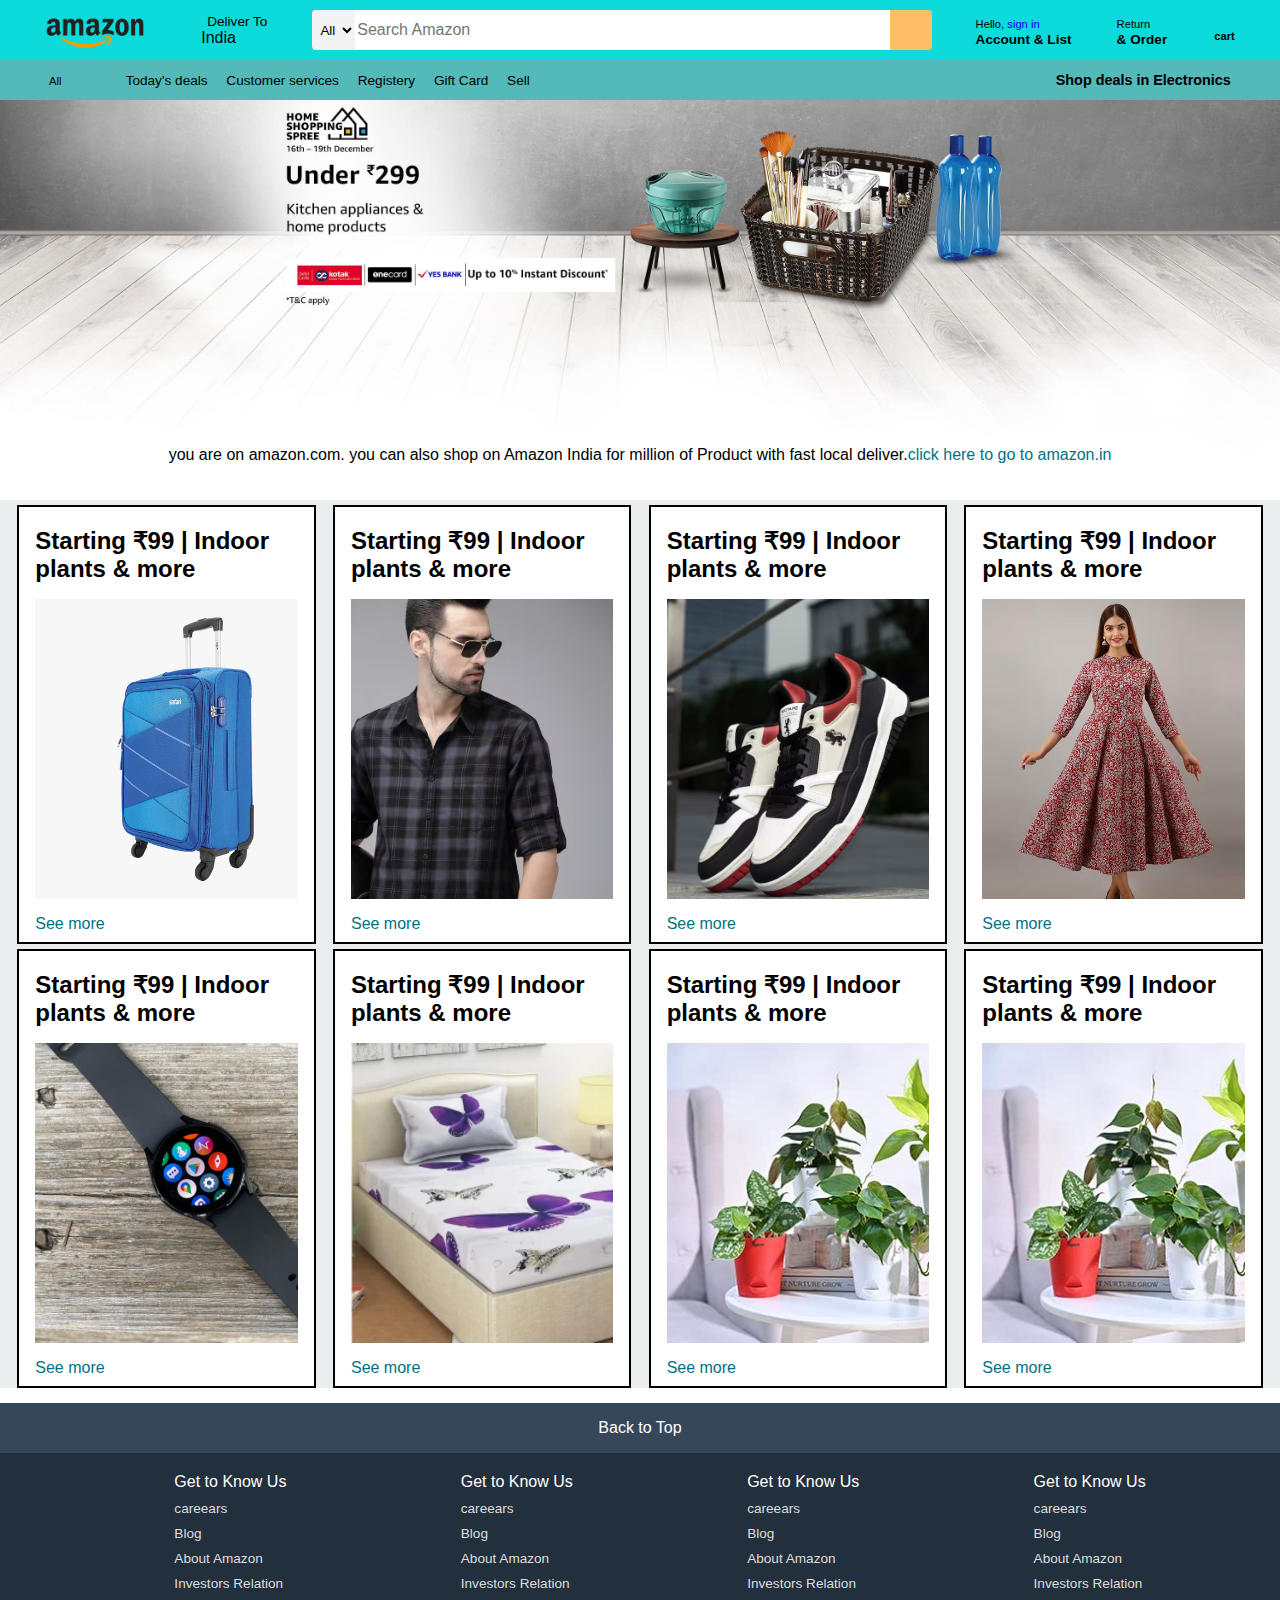
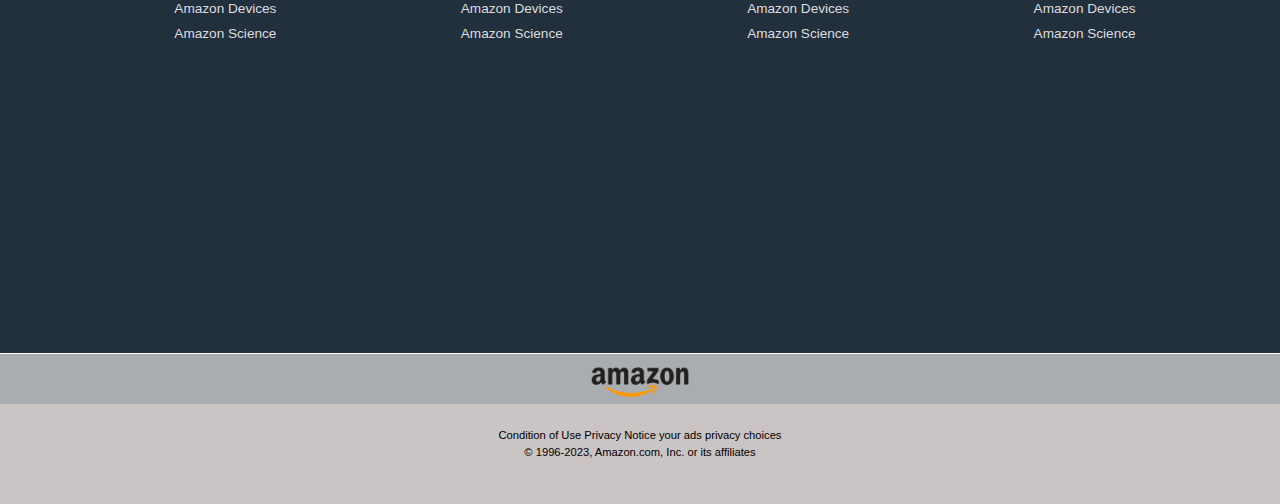
<file: index.html>
<!DOCTYPE html>
<html lang="en">
<head>
    <meta charset="UTF-8">
    <meta name="viewport" content="width=device-width, initial-scale=1.0">
    <title>Amazon</title>
    <link rel="stylesheet" href="https://cdnjs.cloudflare.com/ajax/libs/font-awesome/6.5.1/css/all.min.css" integrity="sha512-DTOQO9RWCH3ppGqcWaEA1BIZOC6xxalwEsw9c2QQeAIftl+Vegovlnee1c9QX4TctnWMn13TZye+giMm8e2LwA==" crossorigin="anonymous" referrerpolicy="no-referrer" />
    <link rel="stylesheet" href="style.css">
</head>
<body>
    <header>
        <div class="navbar">
            <div class="nav-logo border">
                <div class="logo"></div>
            </div>

            <div class="nav-address border">
                <p class="add-first"> Deliver To </p>

                <div class="add-icon">

                    <i class="fa-solid fa-location-dot"></i>
                    <p class="add-second">India</p>

                </div>
            </div>

            <div class="nav-search">
                <select class="search-select">
                    <option>All</option>
                </select>
                    <input placeholder="Search Amazon" class="search-input">
                    <div class="search-icon">
                        <i class="fa-solid fa-magnifying-glass"></i>
                    </div>
            </div>
            <!-- Box-4 -->
            <div class="nav-signin">
                <p><span>Hello, <a href="signup.html" style="text-decoration: none;">sign in</a></span></p>
                <p class="nav-second">Account & List</p>
            </div>

            <!-- Box-5 -->
            <div class="nav-return border">
                <p><span>Return</span></p>
                <p class="nav-second">& Order</p>
            </div>
            <!-- Box-6 -->
            <div class="nav-cart border">
                <i class="fa-solid fa-cart-shopping"></i>
                <span>cart </span>
            </div>
        </div>

        <!-- Next step -->
        <div class="panel">
            <div class="panel-all">
                <i class="fa-solid fa-bars" onclick="showmenu()"></i>
               <span> All</span>
            </div>
            <div class="panel-option">
                <p>Today's deals</p>
                <p>Customer services</p>
                <p>Registery</p>
                <p>Gift Card</p>
                <p>Sell</p>
            </div>
            <div class="panel-deals">
                <p>Shop deals in Electronics</p>
            </div>
        </div>
    </header>

    <!-- Next step -->
    <div class="hero-section">
        <div class="hero-msg">
            <p>
                you are on amazon.com. you can also shop on Amazon India for million of Product with fast local deliver.<a>click here to go to amazon.in</a>
            </p>
        </div>
    </div>

    <!-- Next-step -->
    <div class="shop-section">

        
        <div class="box1 box">
            <div class="box-content">
                <h2>Starting ₹99 | Indoor plants & more</h2>
                <div class="box-img" style="background-image: url('bags.webp');"></div>
                <p> See more</p>
            </div>
        </div>
        
       
        <div class="box2 box">
            <div class="box-content">
                <h2>Starting ₹99 | Indoor plants & more</h2>
                <div class="box-img" style="background-image: url('shirt_photo.avif');"></div>
                <p> See more</p>
            </div>
        </div>
        


        <div class="box3 box">
            <div class="box-content">
                <h2>Starting ₹99 | Indoor plants & more</h2>
                <div class="box-img" style="background-image: url('shoes.avif');"></div>
                <p> See more</p>
            </div>
        </div>
    


        <div class="box4 box">
            <div class="box-content">
                <h2>Starting ₹99 | Indoor plants & more</h2>
                <div class="box-img" style="background-image: url('ladies.avif');"></div>
                <p> See more</p>
            </div>
        </div>

        <!-- Next Add -->

        <div class="box1 box">
            <div class="box-content">
                <h2>Starting ₹99 | Indoor plants & more</h2>
                <div class="box-img" style="background-image: url('smartwatch.jfif');"></div>
                <p> See more</p>
            </div>
        </div>
        
       
        <div class="box2 box">
            <div class="box-content">
                <h2>Starting ₹99 | Indoor plants & more</h2>
                <div class="box-img" style="background-image: url('bedshit.webp');"></div>
                <p> See more</p>
            </div>
        </div>
        


        <div class="box3 box">
            <div class="box-content">
                <h2>Starting ₹99 | Indoor plants & more</h2>
                <div class="box-img" style="background-image: url('plant_image.jpg');"></div>
                <p> See more</p>
            </div>
        </div>
    


        <div class="box4 box">
            <div class="box-content">
                <h2>Starting ₹99 | Indoor plants & more</h2>
                <div class="box-img" style="background-image: url('plant_image.jpg');"></div>
                <p> See more</p>
            </div>
        </div>
        
        
    </div>

    <!-- Footer -->
    <footer>
        <div class="foot-panel1">
            Back to Top
        </div>

        <div class="foot-panel2">
            <ul>
                <p>Get to Know Us</p>
                <a> careears</a>
                <a> Blog</a>
                <a> About Amazon</a>
                <a> Investors Relation</a>
                <a> Amazon Devices</a>
                <a> Amazon Science</a>
            </ul>

            <ul>
                <p>Get to Know Us</p>
                <a> careears</a>
                <a> Blog</a>
                <a> About Amazon</a>
                <a> Investors Relation</a>
                <a> Amazon Devices</a>
                <a> Amazon Science</a>
            </ul>

            <ul>
                <p>Get to Know Us</p>
                <a> careears</a>
                <a> Blog</a>
                <a> About Amazon</a>
                <a> Investors Relation</a>
                <a> Amazon Devices</a>
                <a> Amazon Science</a>
            </ul>

            <ul>
                <p>Get to Know Us</p>
                <a> careears</a>
                <a> Blog</a>
                <a> About Amazon</a>
                <a> Investors Relation</a>
                <a> Amazon Devices</a>
                <a> Amazon Science</a>
            </ul>
        </div>

        <!-- footer-panel 3 -->

        <div class="foot-panel3">
            <div class="logo"></div>
        </div>

        <!-- footer-panel 4 -->

        <div class="foot-panel4">
            <div class="pages">
                <a>Condition of Use</a>
                <a>Privacy Notice</a>
                <a>your ads privacy choices</a>
            </div>
            <div class="copyright">
                © 1996-2023, Amazon.com, Inc. or its affiliates
            </div>
        </div>

    </footer>
<script src="main.js"></script>
</body>
</html>
</file>
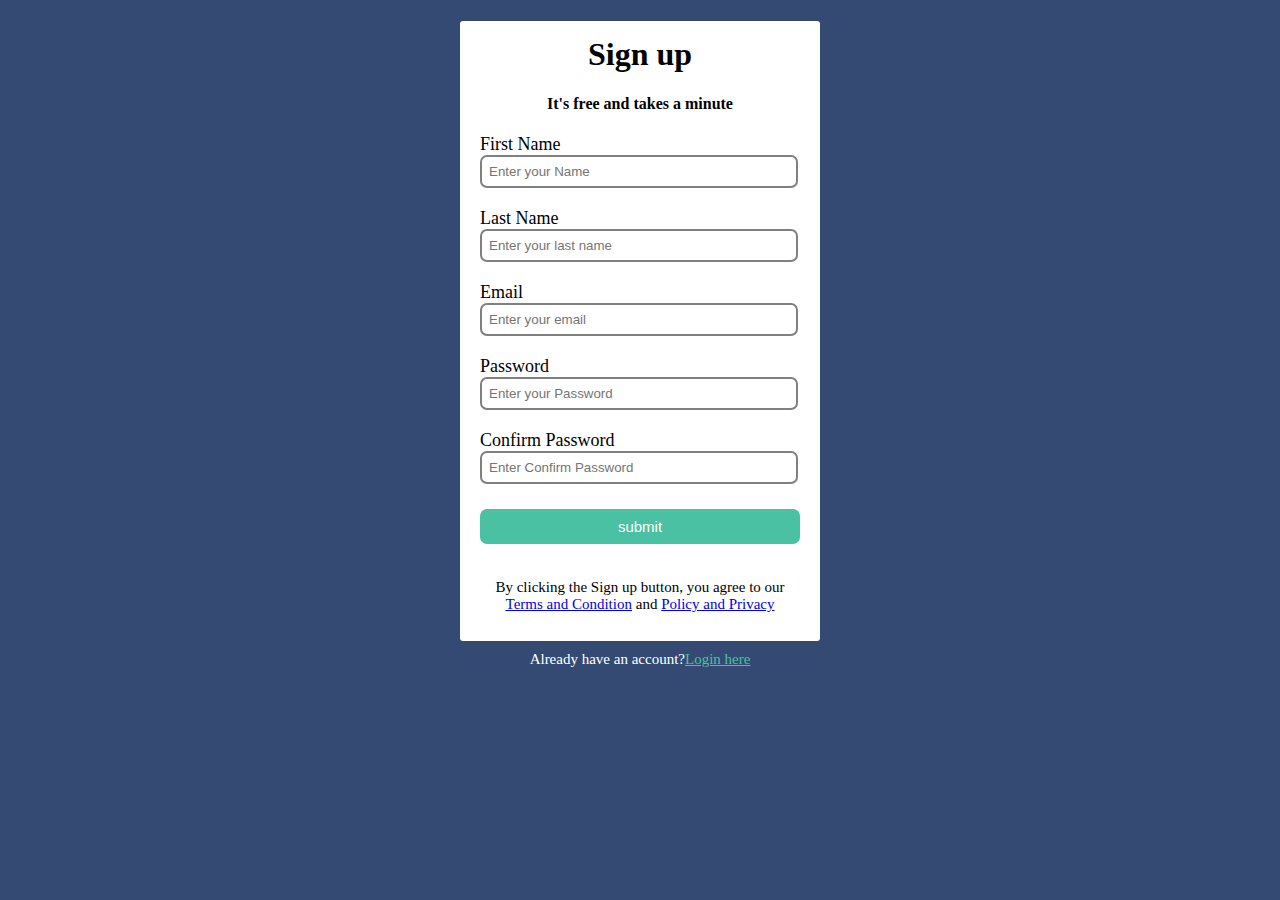
<file: signup.html>
<!DOCTYPE html>
<html lang="en">
<head>
    <meta charset="UTF-8">
    <meta name="viewport" content="width=device-width, initial-scale=1.0">
    <title>Sign-up Page</title>
    <link rel="stylesheet" href="upsign.css">
    <link rel="stylesheet" href="https://cdnjs.cloudflare.com/ajax/libs/font-awesome/6.5.1/css/all.min.css" integrity="sha512-DTOQO9RWCH3ppGqcWaEA1BIZOC6xxalwEsw9c2QQeAIftl+Vegovlnee1c9QX4TctnWMn13TZye+giMm8e2LwA==" crossorigin="anonymous" referrerpolicy="no-referrer" />
</head>
<body>
    <div class="signup-box"> 
        <h1>Sign up</h1>
        <h4>It's free and takes a minute</h4>

        <form>

            <label>First Name</label>
            <input type="text" placeholder="Enter your Name">
            <label>Last Name</label>
            <input type="text" placeholder="Enter your last name">
            <label>Email</label>
            <input type="email" placeholder="Enter your email">
            <label>Password</label>
            <input type="password" placeholder="Enter your Password ">
            <label>Confirm Password</label>
            <input type="password" placeholder="Enter Confirm Password">
            
            <input type="button" value="submit">
        </form>

        <p class="para-1">By clicking the Sign up button, you agree to our<br>

         <a href="#">Terms and Condition</a> and <a href="#">Policy and Privacy</a>
        </p>
    </div>

    <p class="para-2">Already have an account?<a href="uuu.html">Login here</a></p>

</body>
</html>
</file>
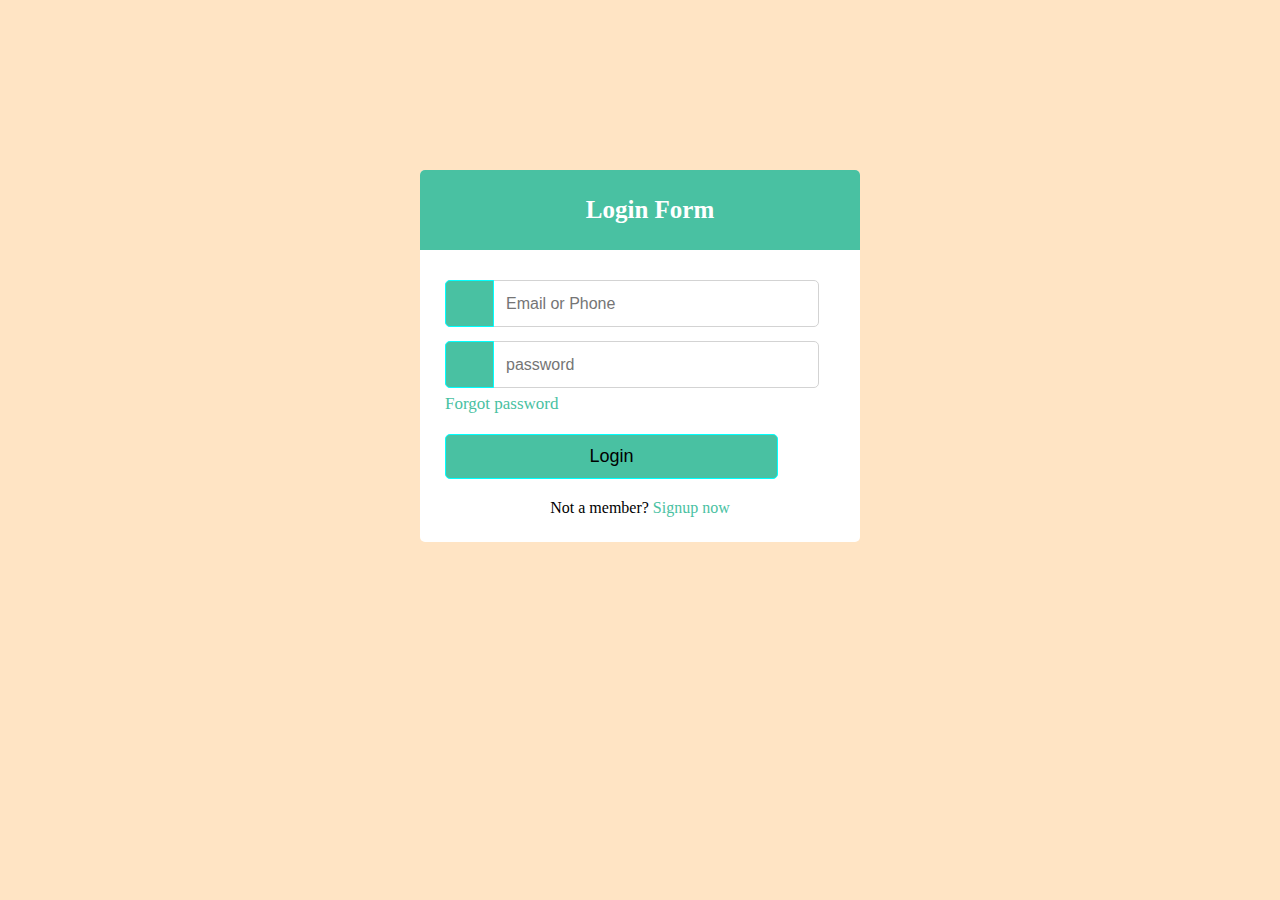
<file: uuu.html>
<!DOCTYPE html>
<html lang="en">
<head>
    <meta charset="UTF-8">
    <meta name="viewport" content="width=device-width, initial-scale=1.0">
    <title>Document</title>
    <link rel="stylesheet" href="iii.css">
    <link rel="stylesheet" href="https://cdnjs.cloudflare.com/ajax/libs/font-awesome/6.5.1/css/all.min.css" integrity="sha512-DTOQO9RWCH3ppGqcWaEA1BIZOC6xxalwEsw9c2QQeAIftl+Vegovlnee1c9QX4TctnWMn13TZye+giMm8e2LwA==" crossorigin="anonymous" referrerpolicy="no-referrer" />
</head>
<body>

<div class="container">
    <div class="wrapper">
        <div class="title">
            <span>Login Form</span>
        </div>

        <form action="#">
            <div class="row">
                <i class="fa-solid fa-user"></i>
                <input type="text" placeholder="Email or Phone" required>
            </div>

            <div class="row">
                <i class="fa-solid fa-lock"></i>
                <input type="password" placeholder="password" required>
            </div>

            <div class="pass">
                <a href="#">Forgot password</a>
            </div>


            <div class="row button">  
                <input type="submit" value="Login">   
            </div>

        
            <div class="sign-up">
                Not a member?
                <a href="signup.html">Signup now</a>
            </div>
        </form>
    </div>
</div>
</body>
</html>
</file>
<file: style.css>
*{
    margin:0;
    font-family: Arial;
    border:border-box;

}

.navbar{
    height:60px;
    background-color: #0ddada;
    color:white;
    display: flex;
    align-items: center;
    justify-content: space-evenly;
   

}
.nav-logo{
    height:50px;
    width:100px;
    color:aliceblue;

}

.logo{
    background-image: url("Amazon_Logo.png");
    background-size:cover;
    height:50px;
    width:100%;

}
.border{
    border: 2px solid transparent;
}
.border:hover{
    border: 2px solid black;
}

/* Box2 */

.add-first{
    color: black;
    font-size: 0.85rem;
    margin-left: 15px;
}
.add-second{
    color:black;
    font-size: 1rem;
    margin-left: 5px;
}
.add-icon{
    display:flex;
    align-items: center;
    margin-left: 4px;
}

/* Box3 */
.nav-search{
    display:flex;
    justify-content: space-evenly;
    background-color: orange;
    border-radius: 4px;
    height: 40px;
    width: 620px;
    border: none;
}
.search-select{
    background-color: #f3f3f3;
    width: 50px;
    text-align: center;
    border-top-left-radius: 4px;
    border-bottom-left-radius: 4px;
    border: none;
}
.search-input{
    width:100%;
    font-size: 1rem;
    border: none;


}
.search-icon{
    width: 50px;
    display: flex;
    justify-content: center;
    align-items: center;
    font-size: 1.2rem;
    background-color: #febd68;
    border-bottom-right-radius: 4px;
    border-top-right-radius: 4px;
    color: black;

}

/* Box-4 */

span{
    font-size: 0.7rem ;
    color:black;
}
.nav-second{
    font-size: 0.85rem;
    font-weight: 700;
    color:black;
}

/* hover */
.nav-search:hover{
    border: 2px solid orange;
}

.nav-cart i{
    font-size: 30px;
    color: black;
}

.nav-cart{
    font-size: 0.85rem;
    color: black;
    font-weight: 700;
}

/* Next step */

.panel{
    height:40px;
    background-color: rgb(83, 185, 185);
    display: flex;
    align-items: center;
    justify-content: space-evenly;
}
.panel-option p{
    display:inline;
    margin-left: 15px;
    
}
.panel-option{
    width: 70%;
    font-size: 0.85rem;
}
.panel-deals{
    font-size:  0.9rem;
    font-weight: 700;
}

/* Hero section */

.hero-section{
    background-image: url("hero_image.jpg");
    height:400px;
    background-size: cover;
    display: flex;
    justify-content: center;
    align-items: end;

}

.hero-msg{
    background-color:white;
    height:40px;
    display:flex;
    align-items: center;
    justify-content: center;
    width: 80%;
    margin-bottom: 25px;

}
.hero-msg p{
    color:black;
}
.hero-msg a{
    color: #007185;
}

/* Shop Section */

.shop-section{
    display: flex;
    flex-wrap: wrap;
    justify-content: space-evenly;
    background-color: rgb(233, 237, 237);

}
.box{
    border: 2px solid black;
    height:400px;
    width: 23%;
    background-color: white;
    padding: 20px 0px 15px;
    margin-top: 5px;
}
.box-img{
    height:300px;
    background-size: cover;
    margin-top: 1rem;
    margin-bottom: 1rem;
}
.box-content{
    margin-left: 1rem;
    margin-right: 1rem;
}
.box-content p{
    color: #007185;
}


/* Footer */

footer{
    margin-top: 15px;
}

.foot-panel1{
    background-color: #37475a;
    color: white;
    height: 50px;
    display:flex;
    justify-content: center;
    align-items: center;
}

/* Footer-panel-2 */

.foot-panel2{
    background-color: #222f3d;
    color: white;
    height: 500px;
    display: flex;
    justify-content: space-evenly;
    
}

ul{
    margin-top: 20px;
}

ul a{
    display: block;
    font-size: 0.85rem;
    margin-top: 10px;
    color: #dddddd;
}

/* panel-3 */

.foot-panel3{
    background-color: #aaadb0;
    color: white;
    border-top: 0.5px solid white;
    display:flex;
    justify-content: center;
    align-items: center;

}

.logo{
    background-image: url("Amazon_Logo.png");
    background-size:cover;
    height:50px;
    width: 100px;
}

/* Panel-4 */

.foot-panel4{
    background-color: #cbc4c4;
    color: black;
    height: 100px;

    /* display:flex;
    justify-content: center;
    align-items: center; */

}

.pages{
    font-size: 0.7rem;
    text-align: center;
    padding-top: 25px;
}

.copyright{
    font-size: 0.7rem;
    text-align: center;
    padding-top: 5px;

}


/* ----------------media---------------------- */

@media only screen and (max-width: 768px) {
    .box{
        width: 90vw;
    }

    .hero-section{
       
        /* background-image: url(.jpg"); */
        
        height:220px;
        width: 100vw;
        background-repeat: no-repeat;
        background-size: cover;
        display: flex;
        justify-content: center;
        align-items: end;
    
    }
    .nav-cart span {
        display: none;
    }

    .nav-logo {
        display: none;
    }
    .nav-address{
        display: none;
    }
    .nav-search{
        width: 50vw;
    }
    .nav-return{

        display:none;
    }

    .panel span{
        display: none;
    }
    
    .panel-option {
        display: none;
        position: absolute;
        width: 100vw;
        top: 100px;
        /* flex-direction: column; */
        background-color: #007185;
    }
    .panel-option p{
        padding: 10px 0;
        color: white;
    }

    .nav-address{

        margin-right: 10px;
    }

    .panel-all{
        
        display: flex;
        margin-left: 1vw;
        
    }

    .panel-deals{

        margin-left: 90px;
    }
    
}
.active{
    display: flex;
}
</file>
<file: upsign.css>
body{

    background-color: #344a73;

}

.signup-box{

    width: 360px;
    height: 620px;
    margin: auto;
    background-color: #fff;
    border-radius: 3px;
}

h1{

    text-align: center;
    padding-top: 15px;
}

h4{
    text-align: center;
}

form{

    width: 300px;
    margin-left: 20px;
}

form label{

    display: flex;
    margin-top: 20px;
    font-size: 18px;
}

form input{

    width: 100%;
    padding: 7px;
    border: 2px solid grey;
    border-radius: 7px;
    outline: none;
}

input[type="button"]{

    width: 320px;
    height: 35px;
    margin-top: 25px;
    border: none;
    background-color: #49c1a2;
    color: #fff;
    font-size: 15px;
    cursor: pointer;
}

.para-1{
    text-align: center;
    padding: 20px;
    font-size: 15px;
}

.para-2{

    text-align: center;
    color: #fff;
    font-size: 15px;
    margin-top: 10px;
}

.para-2 a{

    color: #49c1a2;
    font-size: 15px;
}
</file>
<file: iii.css>
*{
    margin: 0;
    padding: 0;
}

body{

    background-color: bisque;
    overflow: hidden;
}

.container{

    max-width: 440px;
    padding: 0 20px;
    margin: 170px auto;

}
form .button input:hover{

    background-color: #2196f3;
}


.wrapper{

    width: 100%;
    background: #fff;
    border-radius: 5px;
}

.wrapper form .pass{

    margin: -8px 0 20px 0;
}

.wrapper form .pass a{

    text-decoration: none;
    font-size: 17px;
    color:#49c1a2;
}

.wrapper form .pass a:hover{

    cursor: pointer;
    font-size: 17px;
    text-decoration: underline;
}

.wrapper form .sign-up{

    text-align: center;
    margin-top: 20px;

}

.wrapper form .sign-up a{

    text-decoration: none;
    color: #49c1a2;
}

.wrapper form .sign-up a:hover{

    cursor: pointer;
    font-size: 17px;
    text-decoration: underline;
}

.wrapper .title{

    line-height: 80px;
    text-align: center;
    background-color: #49c1a2;
    padding-left: 20px;
    border-radius: 5px 5px 0 0;
    font-size: 25px;
    color: #fff;
    font-weight: 700;
}

.wrapper form{

    padding: 30px 25px 25px 25px;

}

.wrapper form .row{

    height: 45px;
    
    margin-bottom: 16px;
    position: relative;
}

.wrapper form .row input{

    height: 100%;
    width: 80%;
    padding-left: 60px;
    outline: none;
    border-radius: 5px;
    border: 1px solid lightgrey;
    font-size: 16px;

}

form .row input:focus{

    border-color: #49c1a2;
    box-shadow: inset 0px 0px 2px 2px rgba(26, 188, 156, 0.25);
}

.wrapper form .row i{

    position: absolute;
    width: 47px;
    height: 100%;
    background-color: #49c1a2;
    color:black;
    border: 1px solid aqua;
    border-radius: 5px 0 0 5px;
    /* color: #fff; */
    display: flex;
    justify-content: center;
    align-items: center;

}




.wrapper form .button input{

    color: black;
    font-size: 18px;
    font-weight: 500;
    padding-left: 0;
    width:26vw;
    background: #49c1a2;
    border: 1px solid aqua;
    cursor: pointer;

}

.wrapper form .row .button{

    /* width : 2vw; */
    margin-left: 40px;
}

@media (max-width:768px) {
    .button input{
        margin: 0 31%;
    }
   .row input{
        width: 1000px;
    }
}
</file>
